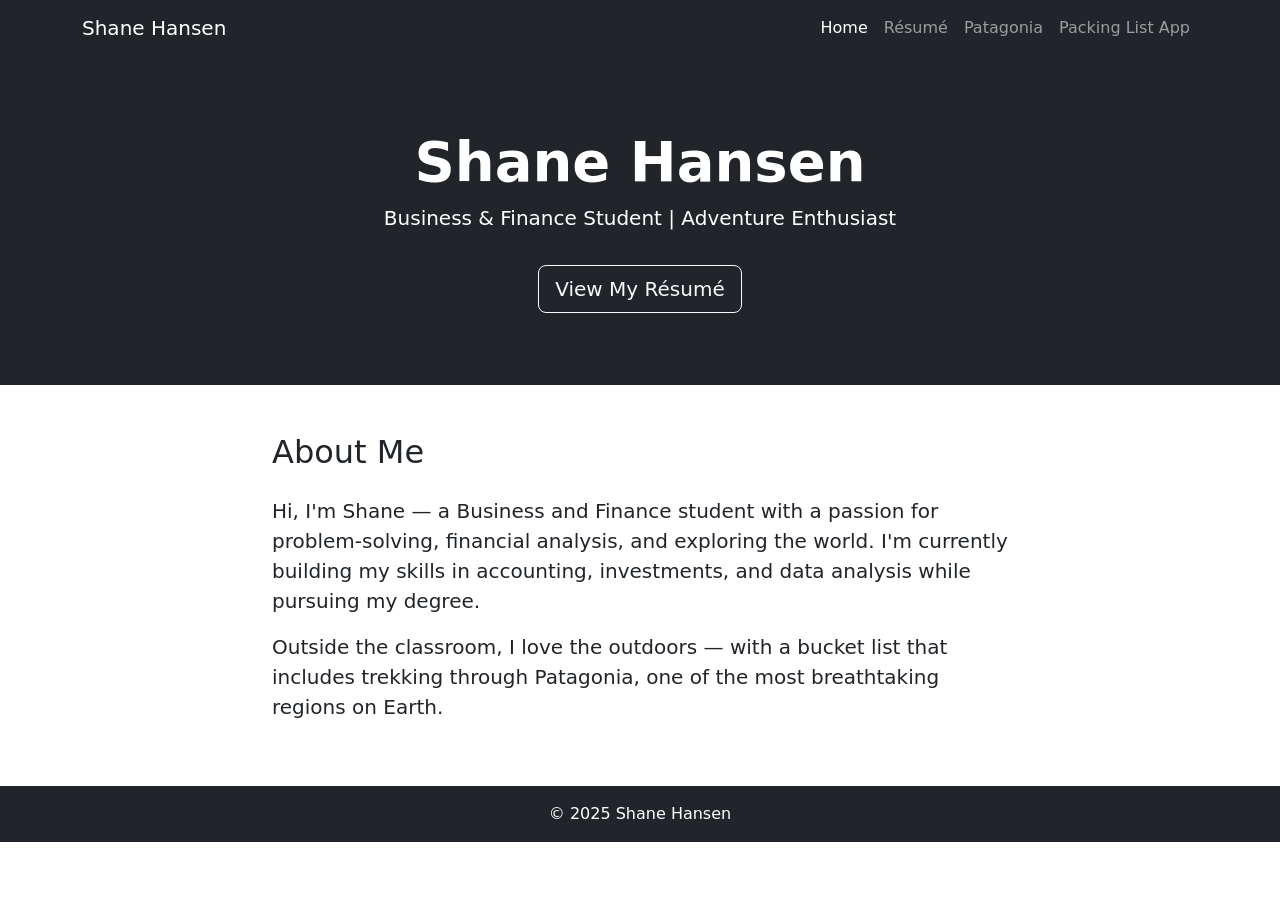
<file: index.html>
<!DOCTYPE html>
<html lang="en">
<head>
  <meta charset="UTF-8">
  <meta name="viewport" content="width=device-width, initial-scale=1">
  <title>Shane Hansen</title>
  <link href="https://cdn.jsdelivr.net/npm/bootstrap@5.3.0/dist/css/bootstrap.min.css" rel="stylesheet">
</head>
<body>

  <nav class="navbar navbar-expand-lg navbar-dark bg-dark">
    <div class="container">
      <a class="navbar-brand" href="index.html">Shane Hansen</a>
      <button class="navbar-toggler" type="button" data-bs-toggle="collapse" data-bs-target="#navbarNav">
        <span class="navbar-toggler-icon"></span>
      </button>
      <div class="collapse navbar-collapse" id="navbarNav">
        <ul class="navbar-nav ms-auto">
          <li class="nav-item"><a class="nav-link active" href="index.html">Home</a></li>
          <li class="nav-item"><a class="nav-link" href="resume.html">Résumé</a></li>
          <li class="nav-item"><a class="nav-link" href="patagonia.html">Patagonia</a></li>
          <li class="nav-item"><a class="nav-link" href="app.html">Packing List App</a></li>
        </ul>
      </div>
    </div>
  </nav>

  <div class="bg-dark text-white text-center py-5">
    <div class="container py-4">
      <h1 class="display-4 fw-bold">Shane Hansen</h1>
      <p class="lead">Business & Finance Student | Adventure Enthusiast</p>
      <a href="resume.html" class="btn btn-outline-light btn-lg mt-3">View My Résumé</a>
    </div>
  </div>

  <div class="container my-5">
    <div class="row justify-content-center">
      <div class="col-lg-8">
        <h2 class="mb-4">About Me</h2>
        <p class="fs-5">Hi, I'm Shane — a Business and Finance student with a passion for problem-solving, 
        financial analysis, and exploring the world. I'm currently building my skills in accounting, 
        investments, and data analysis while pursuing my degree.</p>
        <p class="fs-5">Outside the classroom, I love the outdoors — with a bucket list that includes 
        trekking through Patagonia, one of the most breathtaking regions on Earth.</p>
      </div>
    </div>
  </div>

  <footer class="bg-dark text-white text-center py-3 mt-5">
    <p class="mb-0">© 2025 Shane Hansen</p>
  </footer>

  <script src="https://cdn.jsdelivr.net/npm/bootstrap@5.3.0/dist/js/bootstrap.bundle.min.js"></script>
</body>
</html>
</file>
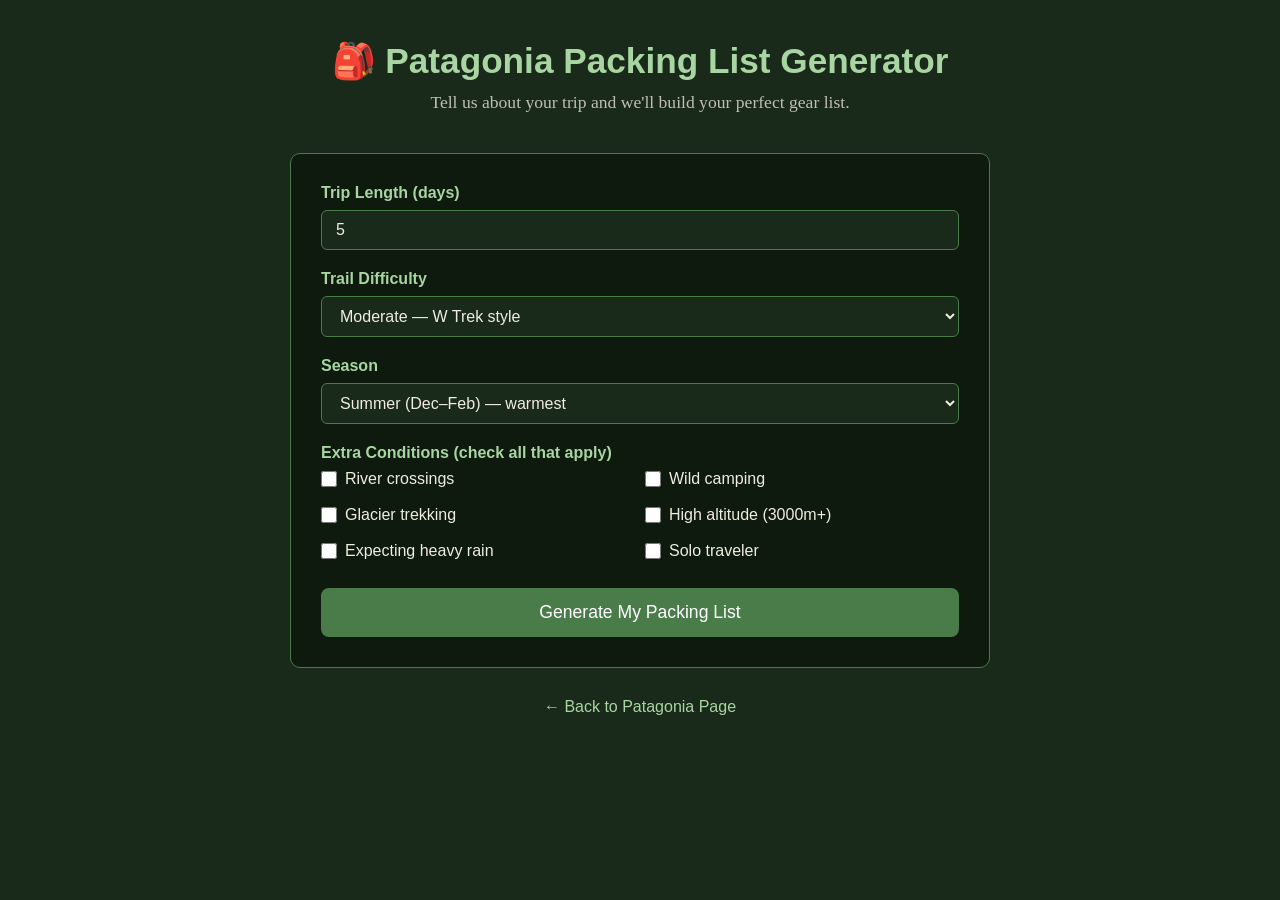
<file: app.html>
<!DOCTYPE html>
<html lang="en">
<head>
  <meta charset="UTF-8">
  <title>Patagonia Packing List Generator</title>
  <style>
    * { box-sizing: border-box; margin: 0; padding: 0; }

    body {
      font-family: 'Georgia', serif;
      background-color: #1a2a1a;
      color: #f0ece0;
      min-height: 100vh;
      padding: 40px 20px;
    }

    .container {
      max-width: 700px;
      margin: 0 auto;
    }

    header {
      text-align: center;
      margin-bottom: 40px;
    }

    header h1 {
      font-size: 2.2em;
      color: #a8d5a2;
      font-family: 'Arial', sans-serif;
    }

    header p {
      color: #c0bfb0;
      margin-top: 10px;
      font-size: 1.1em;
    }

    .card {
      background-color: #0d1a0d;
      border: 1px solid #4a7c4a;
      border-radius: 10px;
      padding: 30px;
      margin-bottom: 30px;
    }

    label {
      display: block;
      margin-bottom: 8px;
      color: #a8d5a2;
      font-family: 'Arial', sans-serif;
      font-weight: bold;
    }

    select, input[type="number"] {
      width: 100%;
      padding: 10px 14px;
      border-radius: 6px;
      border: 1px solid #4a7c4a;
      background-color: #1a2a1a;
      color: #f0ece0;
      font-size: 1em;
      margin-bottom: 20px;
    }

    .checkbox-group {
      display: grid;
      grid-template-columns: 1fr 1fr;
      gap: 10px;
      margin-bottom: 20px;
    }

    .checkbox-group label {
      color: #f0ece0;
      font-weight: normal;
      display: flex;
      align-items: center;
      gap: 8px;
      cursor: pointer;
    }

    input[type="checkbox"] {
      accent-color: #4a7c4a;
      width: 16px;
      height: 16px;
    }

    button {
      width: 100%;
      padding: 14px;
      background-color: #4a7c4a;
      color: white;
      border: none;
      border-radius: 8px;
      font-size: 1.1em;
      font-family: 'Arial', sans-serif;
      cursor: pointer;
      transition: background-color 0.2s;
    }

    button:hover { background-color: #5a9c5a; }

    #result { display: none; }

    #result h2 {
      color: #a8d5a2;
      font-family: 'Arial', sans-serif;
      margin-bottom: 15px;
    }

    .category {
      margin-bottom: 24px;
    }

    .category h3 {
      color: #a8d5a2;
      font-family: 'Arial', sans-serif;
      margin-bottom: 8px;
      font-size: 1.1em;
      border-bottom: 1px solid #4a7c4a;
      padding-bottom: 4px;
    }

    .category ul {
      list-style: none;
      padding: 0;
    }

    .category ul li::before {
      content: "✔ ";
      color: #4a7c4a;
    }

    .category ul li {
      padding: 4px 0;
      line-height: 1.6;
    }

    .tip {
      color: #a8d5a2;
      font-style: italic;
      font-size: 0.95em;
      margin-top: 6px;
    }

    .reset-btn {
      background-color: #2a3a2a;
      margin-top: 15px;
      border: 1px solid #4a7c4a;
    }

    .reset-btn:hover { background-color: #3a4a3a; }

    .back-link {
      display: block;
      text-align: center;
      margin-top: 30px;
      color: #a8d5a2;
      font-family: 'Arial', sans-serif;
      text-decoration: none;
    }

    .back-link:hover {
      color: #ffffff;
      text-decoration: underline;
    }
  </style>
</head>
<body>

  <div class="container">

    <header>
      <h1>🎒 Patagonia Packing List Generator</h1>
      <p>Tell us about your trip and we'll build your perfect gear list.</p>
    </header>

    <div class="card" id="form-card">

      <label for="duration">Trip Length (days)</label>
      <input type="number" id="duration" min="1" max="30" value="5" />

      <label for="difficulty">Trail Difficulty</label>
      <select id="difficulty">
        <option value="easy">Easy — casual day hikes</option>
        <option value="moderate" selected>Moderate — W Trek style</option>
        <option value="hard">Hard — O Circuit or technical routes</option>
      </select>

      <label for="season">Season</label>
      <select id="season">
        <option value="summer">Summer (Dec–Feb) — warmest</option>
        <option value="shoulder">Shoulder (Mar, Nov) — unpredictable</option>
        <option value="winter">Winter (Jun–Aug) — cold & harsh</option>
      </select>

      <label>Extra Conditions (check all that apply)</label>
      <div class="checkbox-group">
        <label><input type="checkbox" id="river"> River crossings</label>
        <label><input type="checkbox" id="camping"> Wild camping</label>
        <label><input type="checkbox" id="glacier"> Glacier trekking</label>
        <label><input type="checkbox" id="altitude"> High altitude (3000m+)</label>
        <label><input type="checkbox" id="rain"> Expecting heavy rain</label>
        <label><input type="checkbox" id="solo"> Solo traveler</label>
      </div>

      <button id="generateBtn">Generate My Packing List</button>
    </div>

    <div class="card" id="result">
      <h2>Your Custom Packing List</h2>
      <div id="result-content"></div>
      <button class="reset-btn" id="resetBtn">← Start Over</button>
    </div>

    <a href="patagonia.html" class="back-link">← Back to Patagonia Page</a>

  </div>

  <script>
    document.getElementById('generateBtn').addEventListener('click', generateList);
    document.getElementById('resetBtn').addEventListener('click', resetForm);

    function generateList() {
      const duration = parseInt(document.getElementById('duration').value);
      const difficulty = document.getElementById('difficulty').value;
      const season = document.getElementById('season').value;
      const river = document.getElementById('river').checked;
      const camping = document.getElementById('camping').checked;
      const glacier = document.getElementById('glacier').checked;
      const altitude = document.getElementById('altitude').checked;
      const rain = document.getElementById('rain').checked;
      const solo = document.getElementById('solo').checked;

      const list = [];

      const clothing = {
        title: "👕 Clothing",
        items: [
          `${Math.ceil(duration / 3)} moisture-wicking base layer tops`,
          `${Math.ceil(duration / 3)} pairs of hiking pants`,
          "1 fleece mid-layer jacket",
          "1 waterproof rain jacket (essential in Patagonia!)",
          `${duration} pairs of merino wool socks`,
          "1 warm beanie hat",
          "1 buff / neck gaiter",
          "Waterproof hiking gloves",
          "Sun hat or cap"
        ],
        tip: "Tip: Patagonia weather can change in minutes — always pack your rain jacket at the top of your bag."
      };
      if (season === "winter") {
        clothing.items.push("Insulated down jacket");
        clothing.items.push("Thermal base layer bottoms");
      }
      if (glacier) clothing.items.push("Gaiters for glacier travel");
      list.push(clothing);

      const footwear = {
        title: "👟 Footwear",
        items: ["Waterproof hiking boots (broken in before the trip)", "Camp sandals or lightweight shoes"],
        tip: "Tip: Never bring new boots on a long hike — break them in at home first to avoid blisters."
      };
      if (river) footwear.items.push("Trekking sandals or water shoes for crossings");
      list.push(footwear);

      const shelter = {
        title: "⛺ Shelter & Sleep",
        items: [],
        tip: "Tip: Even if staying in refugios, always carry an emergency bivy or space blanket."
      };
      if (camping) {
        shelter.items = [
          "4-season tent (wind-rated)",
          "Sleeping bag rated to -5°C or lower",
          "Sleeping pad (insulated)",
          "Tent footprint / groundsheet"
        ];
      } else {
        shelter.items = [
          "Booking confirmations for refugios",
          "Lightweight sleeping bag liner",
          "Small pillow or inflatable pillow"
        ];
      }
      list.push(shelter);

      const nav = {
        title: "🗺️ Navigation",
        items: [
          "Offline maps downloaded (Maps.me or Gaia GPS)",
          "Printed trail map as backup",
          "Compass"
        ],
        tip: "Tip: Cell service is nearly nonexistent on the W Trek — always have offline maps ready."
      };
      if (solo) nav.items.push("Personal locator beacon (PLB) or satellite communicator (e.g. Garmin inReach)");
      list.push(nav);

      const food = {
        title: "🍫 Food & Water",
        items: [
          `${duration * 3} trail snacks (bars, nuts, dried fruit)`,
          "2-liter water capacity (bottles or reservoir)",
          "Water filter or purification tablets",
          "Camp stove + fuel canister",
          "Lightweight cookpot",
          "Spork / utensils"
        ],
        tip: "Tip: Water sources are plentiful in Patagonia but always filter — glacial runoff can carry bacteria."
      };
      if (difficulty === "hard") food.items.push("Extra high-calorie emergency rations");
      list.push(food);

      const health = {
        title: "🩹 Health & Safety",
        items: [
          "First aid kit",
          "Blister treatment (moleskin, Compeed)",
          "Sunscreen SPF 50+",
          "Lip balm with SPF",
          "Insect repellent",
          "Personal medications",
          "Ibuprofen / pain relief",
          "Hand sanitizer"
        ],
        tip: "Tip: The UV index in Patagonia is extremely high — reapply sunscreen every 2 hours."
      };
      if (altitude) health.items.push("Altitude sickness medication (consult a doctor)");
      list.push(health);

      const gear = {
        title: "🔧 Gear & Accessories",
        items: [
          `${difficulty === "easy" ? "Day pack (20-30L)" : difficulty === "moderate" ? "Backpack (40-50L)" : "Backpack (55-70L)"}`,
          "Trekking poles (highly recommended)",
          "Headlamp + spare batteries",
          "Dry bags or pack liner",
          "Lightweight camp towel",
          "Sunglasses (UV protection)"
        ],
        tip: "Tip: A quality pack rain cover is worth its weight — Patagonian storms arrive fast and fierce."
      };
      if (rain) gear.items.push("Extra dry bags for electronics and documents");
      if (glacier) gear.items.push("Microspikes or crampons");
      list.push(gear);

      const docs = {
        title: "📄 Documents & Money",
        items: [
          "Passport",
          "Park entry ticket (Torres del Paine requires advance booking)",
          "Travel insurance documents",
          "Emergency contact list (printed)",
          "Chilean pesos / Argentine pesos (ATMs are scarce)"
        ],
        tip: "Tip: Book your Torres del Paine entry and refugio spots months in advance — they sell out fast."
      };
      list.push(docs);

      let html = '';
      list.forEach(cat => {
        html += `<div class="category">
          <h3>${cat.title}</h3>
          <ul>${cat.items.map(i => `<li>${i}</li>`).join('')}</ul>
          <p class="tip">${cat.tip}</p>
        </div>`;
      });

      document.getElementById('form-card').style.display = 'none';
      document.getElementById('result').style.display = 'block';
      document.getElementById('result-content').innerHTML = html;
    }

    function resetForm() {
      document.getElementById('form-card').style.display = 'block';
      document.getElementById('result').style.display = 'none';
    }
  </script>

</body>
</html>
</file>
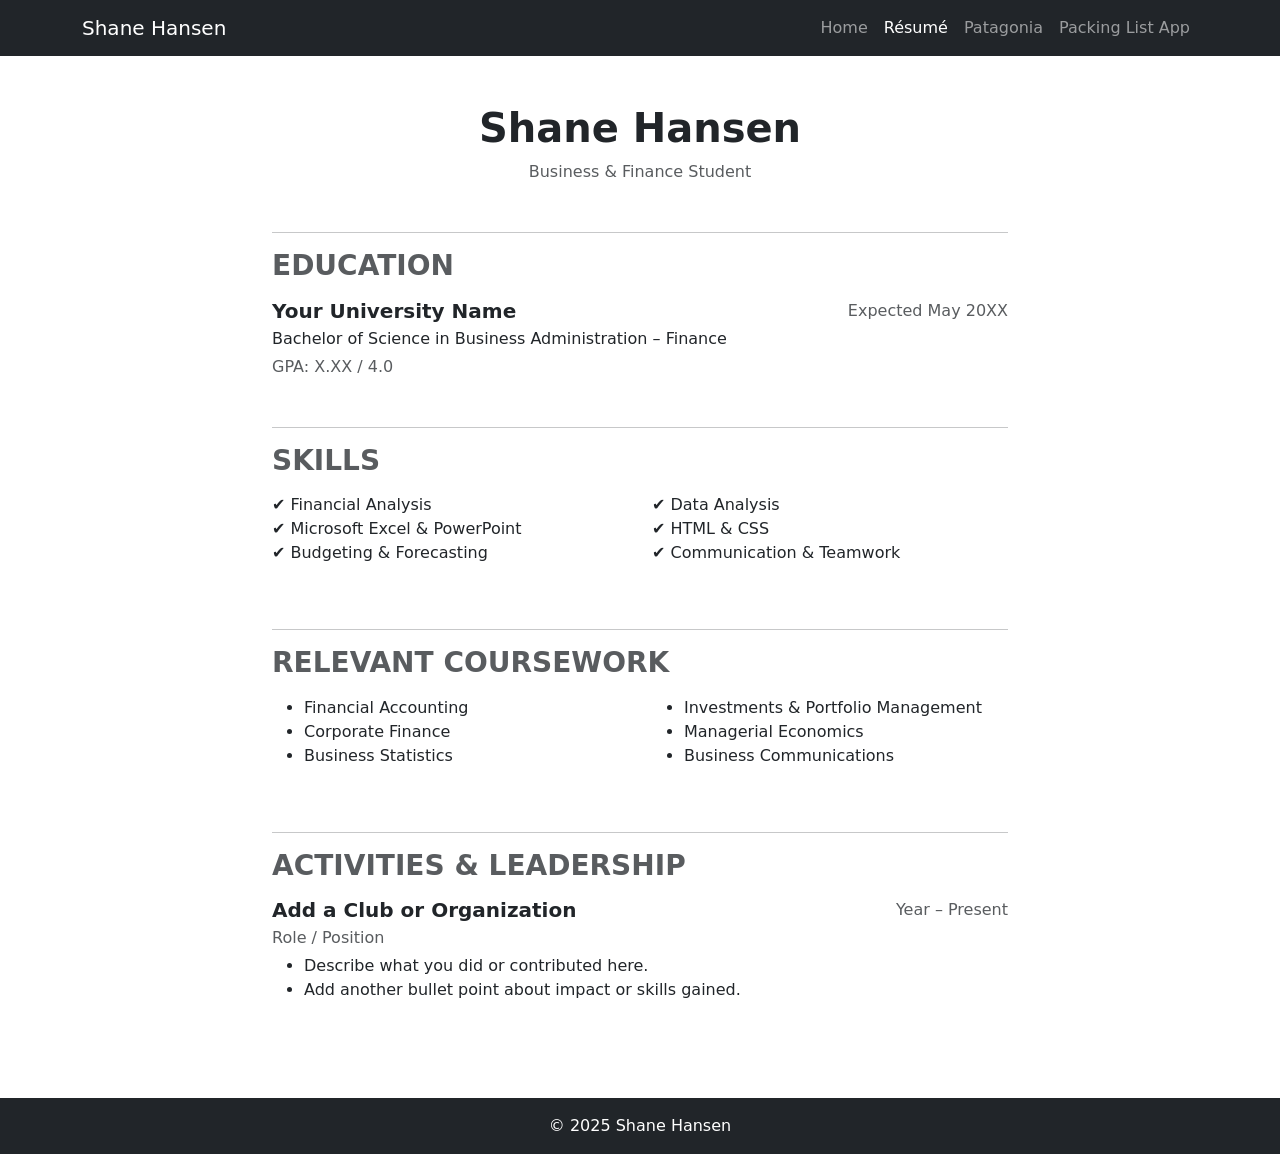
<file: resume.html>
<!DOCTYPE html>
<html lang="en">
<head>
  <meta charset="UTF-8">
  <meta name="viewport" content="width=device-width, initial-scale=1">
  <title>Résumé – Shane Hansen</title>
  <link href="https://cdn.jsdelivr.net/npm/bootstrap@5.3.0/dist/css/bootstrap.min.css" rel="stylesheet">
</head>
<body>

  <nav class="navbar navbar-expand-lg navbar-dark bg-dark">
    <div class="container">
      <a class="navbar-brand" href="index.html">Shane Hansen</a>
      <button class="navbar-toggler" type="button" data-bs-toggle="collapse" data-bs-target="#navbarNav">
        <span class="navbar-toggler-icon"></span>
      </button>
      <div class="collapse navbar-collapse" id="navbarNav">
        <ul class="navbar-nav ms-auto">
          <li class="nav-item"><a class="nav-link" href="index.html">Home</a></li>
          <li class="nav-item"><a class="nav-link active" href="resume.html">Résumé</a></li>
          <li class="nav-item"><a class="nav-link" href="patagonia.html">Patagonia</a></li>
          <li class="nav-item"><a class="nav-link" href="app.html">Packing List App</a></li>
        </ul>
      </div>
    </div>
  </nav>

  <div class="container my-5">
    <div class="row justify-content-center">
      <div class="col-lg-8">

        <div class="text-center mb-5">
          <h1 class="fw-bold">Shane Hansen</h1>
          <p class="text-muted">Business & Finance Student</p>
        </div>

        <hr>

        <section class="mb-5">
          <h3 class="text-uppercase text-muted fw-bold mb-3">Education</h3>
          <div class="mb-3">
            <div class="d-flex justify-content-between">
              <h5 class="fw-bold mb-1">Your University Name</h5>
              <span class="text-muted">Expected May 20XX</span>
            </div>
            <p class="mb-1">Bachelor of Science in Business Administration – Finance</p>
            <p class="text-muted">GPA: X.XX / 4.0</p>
          </div>
        </section>

        <hr>

        <section class="mb-5">
          <h3 class="text-uppercase text-muted fw-bold mb-3">Skills</h3>
          <div class="row">
            <div class="col-md-6">
              <ul class="list-unstyled">
                <li>✔ Financial Analysis</li>
                <li>✔ Microsoft Excel & PowerPoint</li>
                <li>✔ Budgeting & Forecasting</li>
              </ul>
            </div>
            <div class="col-md-6">
              <ul class="list-unstyled">
                <li>✔ Data Analysis</li>
                <li>✔ HTML & CSS</li>
                <li>✔ Communication & Teamwork</li>
              </ul>
            </div>
          </div>
        </section>

        <hr>

        <section class="mb-5">
          <h3 class="text-uppercase text-muted fw-bold mb-3">Relevant Coursework</h3>
          <div class="row">
            <div class="col-md-6">
              <ul>
                <li>Financial Accounting</li>
                <li>Corporate Finance</li>
                <li>Business Statistics</li>
              </ul>
            </div>
            <div class="col-md-6">
              <ul>
                <li>Investments & Portfolio Management</li>
                <li>Managerial Economics</li>
                <li>Business Communications</li>
              </ul>
            </div>
          </div>
        </section>

        <hr>

        <section class="mb-5">
          <h3 class="text-uppercase text-muted fw-bold mb-3">Activities & Leadership</h3>
          <div class="mb-3">
            <div class="d-flex justify-content-between">
              <h5 class="fw-bold mb-1">Add a Club or Organization</h5>
              <span class="text-muted">Year – Present</span>
            </div>
            <p class="text-muted mb-1">Role / Position</p>
            <ul>
              <li>Describe what you did or contributed here.</li>
              <li>Add another bullet point about impact or skills gained.</li>
            </ul>
          </div>
        </section>

      </div>
    </div>
  </div>

  <footer class="bg-dark text-white text-center py-3 mt-5">
    <p class="mb-0">© 2025 Shane Hansen</p>
  </footer>

  <script src="https://cdn.jsdelivr.net/npm/bootstrap@5.3.0/dist/js/bootstrap.bundle.min.js"></script>
</body>
</html>
</file>
